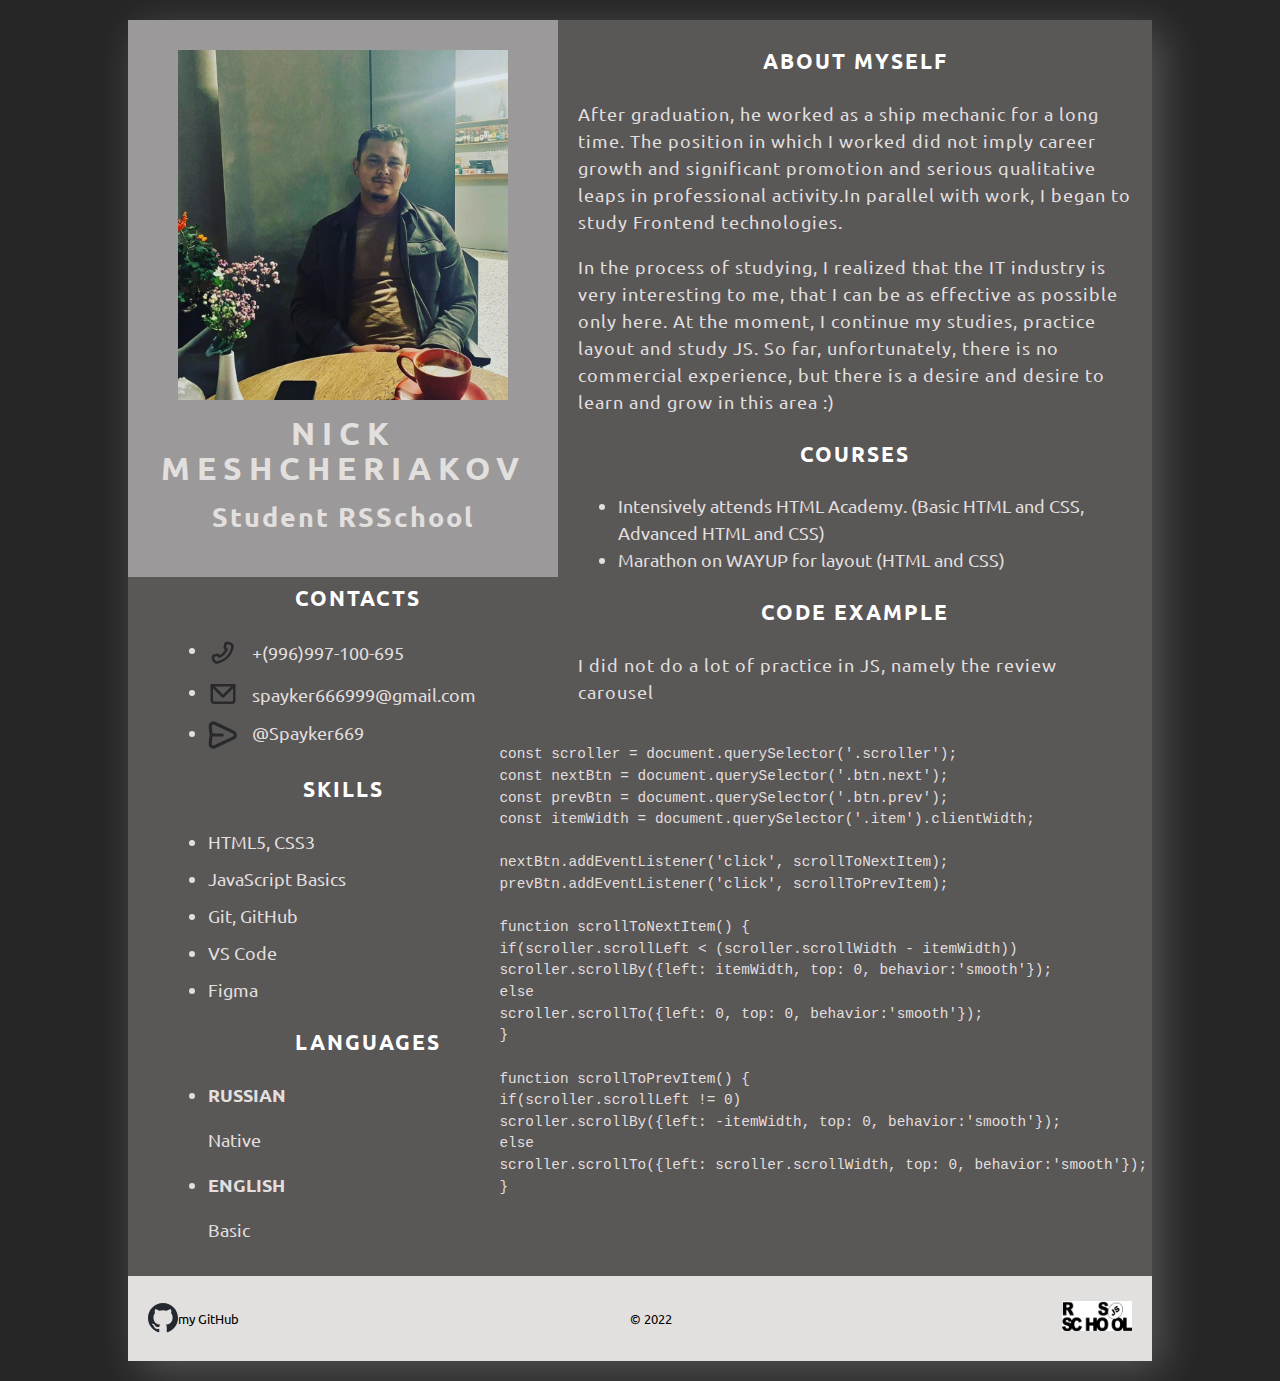
<file: index.html>
<!DOCTYPE html>
<html lang="en">
<head>
    <meta charset="UTF-8">
    <meta http-equiv="X-UA-Compatible" content="IE=edge">
    <meta name="viewport" content="width=device-width, initial-scale=1.0">
    <link rel="preconnect" href="https://fonts.googleapis.com">
    <link rel="preconnect" href="https://fonts.gstatic.com" crossorigin>
    <link href="https://fonts.googleapis.com/css2?family=Ubuntu&display=swap" rel="stylesheet">    
    <link rel="stylesheet" href="style.css">
    <title>CV Rsshool</title>
</head>
<body>
    <div class="container-center">
        <div class="two-columns">
            <div class="left-columns">
                <header>
                    <img src="./assets/img/avatar.jpg" alt="мой аватар" width="330" height="350">
                    <h1>Nick Meshcheriakov</h1>
                    <h2>Student RSSchool</h2>
                </header>
                <main>
                    <section class="contacts">
                        <div class="container">
                            <h3>Contacts</h3>
                            <ul>
                                <li>
                                    <img src="./assets/svg/phone.svg" alt="phone icon" width="30" height="30">
                                    <p>+(996)997-100-695</p>
                                </li>
                                <li>
                                    <img src="./assets/svg/email.svg" alt="email logo" width="30" height="30">
                                    <p>spayker666999@gmail.com</p>
                                </li>
                                <li>
                                    <img src="./assets/svg/telegram.svg" alt="telegram logo" width="30" height="30">
                                    <a href="https://t.me/Spayker669" target="_blank">@Spayker669</a>
                                </li>
                            </ul>
                        </div>
                    </section>
                    <section class="skills">
                        <div class="container">
                            <h3>Skills</h3>
                            <ul>
                                <li>HTML5, CSS3</li>
                                <li>JavaScript Basics</li>
                                <li>Git, GitHub</li>
                                <li>VS Code</li>
                                <li>Figma</li>
                            </ul>
                        </div>
                    </section>
                    <section class="languages">
                        <div class="container">
                            <h3>Languages</h3>
                            <ul>
                                <li>
                                    <p class="language-name">Russian</p>
                                    <p>Native</p>
                                </li>
                                <li>
                                    <p class="language-name">English</p>
                                    <p>Basic</p>
                                </li>
                            </ul>
                        </div>
                    </section>
                </main>
            </div>
            <aside class="right-column">
                <section class="about-myself">
                    <div class="container">
                        <h3>About Myself</h3>
                        <p>After graduation, he worked as a ship mechanic for a long time. The position in which I worked did not imply career growth and significant promotion and serious qualitative leaps in professional activity.In parallel with work, I began to study Frontend technologies.</p>
                        <p>In the process of studying, I realized that the IT industry is very interesting to me, that I can be as effective as possible only here. 
                            At the moment, I continue my studies, practice layout and study JS.
                            So far, unfortunately, there is no commercial experience, but there is a desire and desire to learn and grow in this area :)
                        </p>
                    </div>
                </section>
                <section class="courses">
                    <div class="cintainer">
                        <h3>Courses</h3>
                        <ul>
                            <li>Intensively attends HTML Academy. (Basic HTML and CSS, Advanced HTML and CSS)</li>
                            <li>Marathon on WAYUP for layout (HTML and CSS)</li>
                        </ul>
                    </div>
                </section>
                <section class="code-example">
                    <div class="container">
                        <h3>Code example</h3>
                        <p>I did not do a lot of practice in JS, namely the review carousel</p>
                        <pre>
                            <code>
                                const scroller = document.querySelector('.scroller');
                                const nextBtn = document.querySelector('.btn.next');
                                const prevBtn = document.querySelector('.btn.prev');
                                const itemWidth = document.querySelector('.item').clientWidth;

                                nextBtn.addEventListener('click', scrollToNextItem);
                                prevBtn.addEventListener('click', scrollToPrevItem);

                                function scrollToNextItem() {
                                if(scroller.scrollLeft < (scroller.scrollWidth - itemWidth))
                                scroller.scrollBy({left: itemWidth, top: 0, behavior:'smooth'});
                                else
                                scroller.scrollTo({left: 0, top: 0, behavior:'smooth'});
                                }

                                function scrollToPrevItem() {
                                if(scroller.scrollLeft != 0)
                                scroller.scrollBy({left: -itemWidth, top: 0, behavior:'smooth'});
                                else
                                scroller.scrollTo({left: scroller.scrollWidth, top: 0, behavior:'smooth'});
                                }
                            </code>
                        </pre>
                    </div>
                </section>
            </aside>
        </div>
        <footer>
            <a class="github" target="_blank" href="https://github.com/SpaYkeR696">
                <img src="./assets/svg/github.svg" alt="github logo" width="30" height="30">
                <p>my GitHub</p>
            </a>
            <p>© 2022</p>
            <a href="https://rs.school/js/" target="_blank">
                <img src="./assets/img/rsschool.png" alt="rsschool logo" width="70" height="30">
            </a>
        </footer>
    </div>    
</body>
</html>
</file>
<file: style.css>
body {
    margin: 0 auto;
    padding: 0 auto;
    font-family: 'Ubuntu';
    background: #272626;
}

* {
    box-sizing: border-box;
}

h1,
h2,
h3 {
    margin: 0 auto;
    padding: 0 auto;
}

.container-center{
    margin: 20px auto;
    width: 1024px;
    font-size: 18px;
    line-height: 1.5;
    background-color: #5a5757;
    color: #e2dfdf;
    box-shadow: 10px 10px 40px -1px rgba(255, 255, 255, 0.23);
}

.two-columns {
    display: flex;
}

.left-column {
    width: 42%;
}

.right-column {
    width: 58%;
    padding: 20px;
}

header {
    padding: 30px;
    text-align: center;
    background: #9b9999;
}

header img {
    margin-bottom: 10px;
}

header h1 {
    margin-bottom: 10px;
    font-size: 2rem;
    font-weight: 700;
    line-height: 1.1;
    text-transform: uppercase;
    letter-spacing: 7px;
}

header h2 {
    margin-bottom: 10px;
    letter-spacing: 2px;
}

main {
    padding: 0 40px;
}

main h3 {
    width: 136px;
    padding: 5px 20px;
    text-align: center;
    text-transform: uppercase;
    letter-spacing: 2px;
    color: #ffffff;
}

main li {
    margin-bottom: 10px;
}

.contacts li img {
    vertical-align: middle;
    margin-right: 10px;
}

.contacts li p {
    display: inline;
    vertical-align: middle;
}

.contacts li a {
    text-decoration: none;
    color: #e2dfdf;
}

.language-name {
    font-weight: 700;
    text-transform: uppercase;
}

.right-column h3 {
    padding: 5px 20px;
    text-align: center;
    text-transform: uppercase;
    letter-spacing: 2px;
    color: #ffffff;
}

.right-column p {
    letter-spacing: 1px;
}

pre {
    margin-left: -355px;
    margin-top: 10px;
    font-size: 0.9rem;
}

footer {
    display: flex;
    justify-content: space-between;
    align-items: center;
    padding: 20px;
    font-size: 0.8rem;
    color: #000000;
    background: #e2dfdf;
}

footer a {
    text-decoration: none;
    color: #000000;
}

.github {
    display: flex;
    align-items: center;
}
</file>
